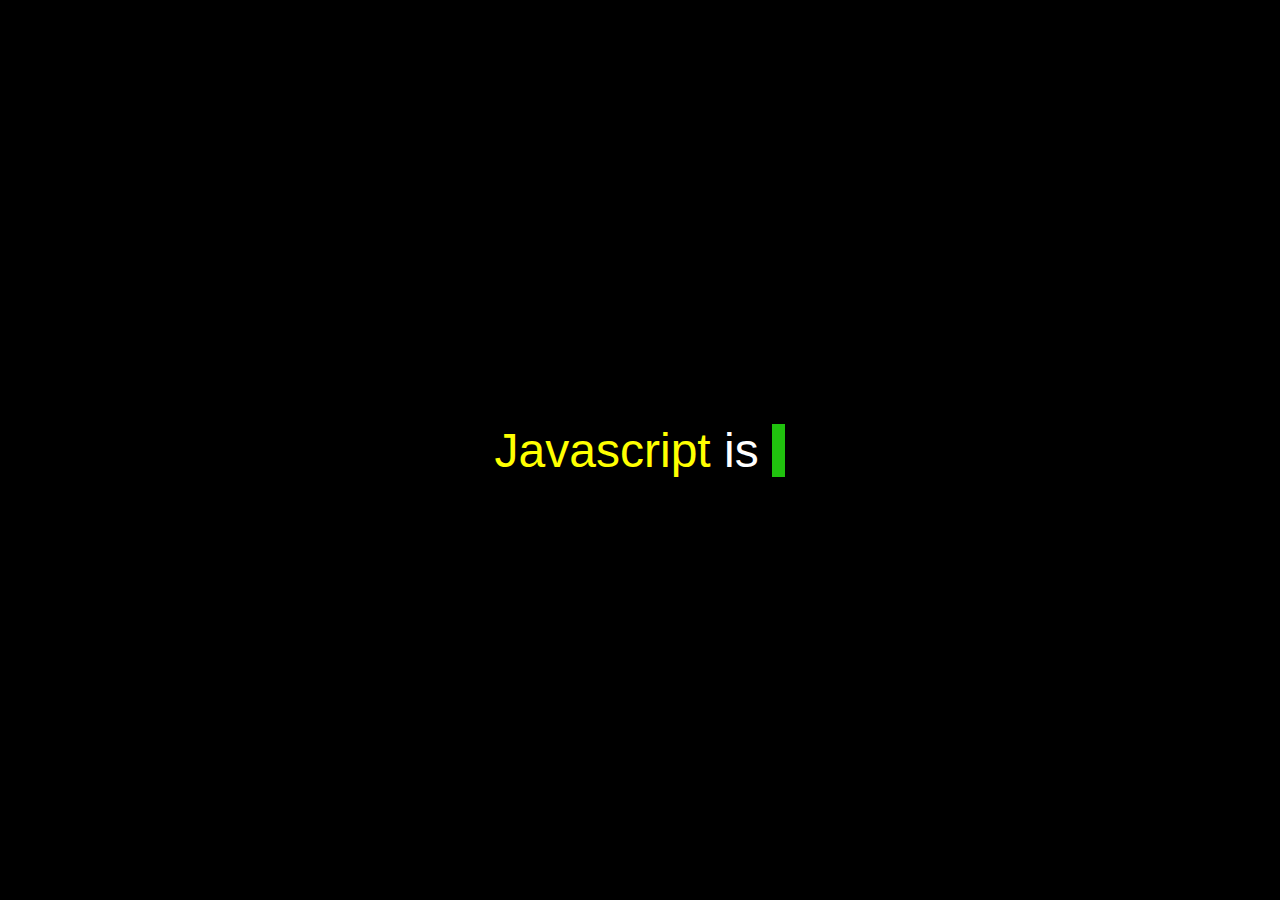
<file: AutoTextProject/index.html>
<!DOCTYPE html>
<html lang="en">
<head>
    <meta charset="UTF-8">
    <meta name="viewport" content="width=device-width, initial-scale=1.0">
    <title>Auto Text</title>
    <link rel="stylesheet" href="style.css">
</head>
<body>
    <p>
        <span class="js">Javascript</span> is <span class="typed-text"></span>
        <span class="cursor">&nbsp;</span>
    </p>

    <script src="script.js"></script>
</body>
</html>
</file>
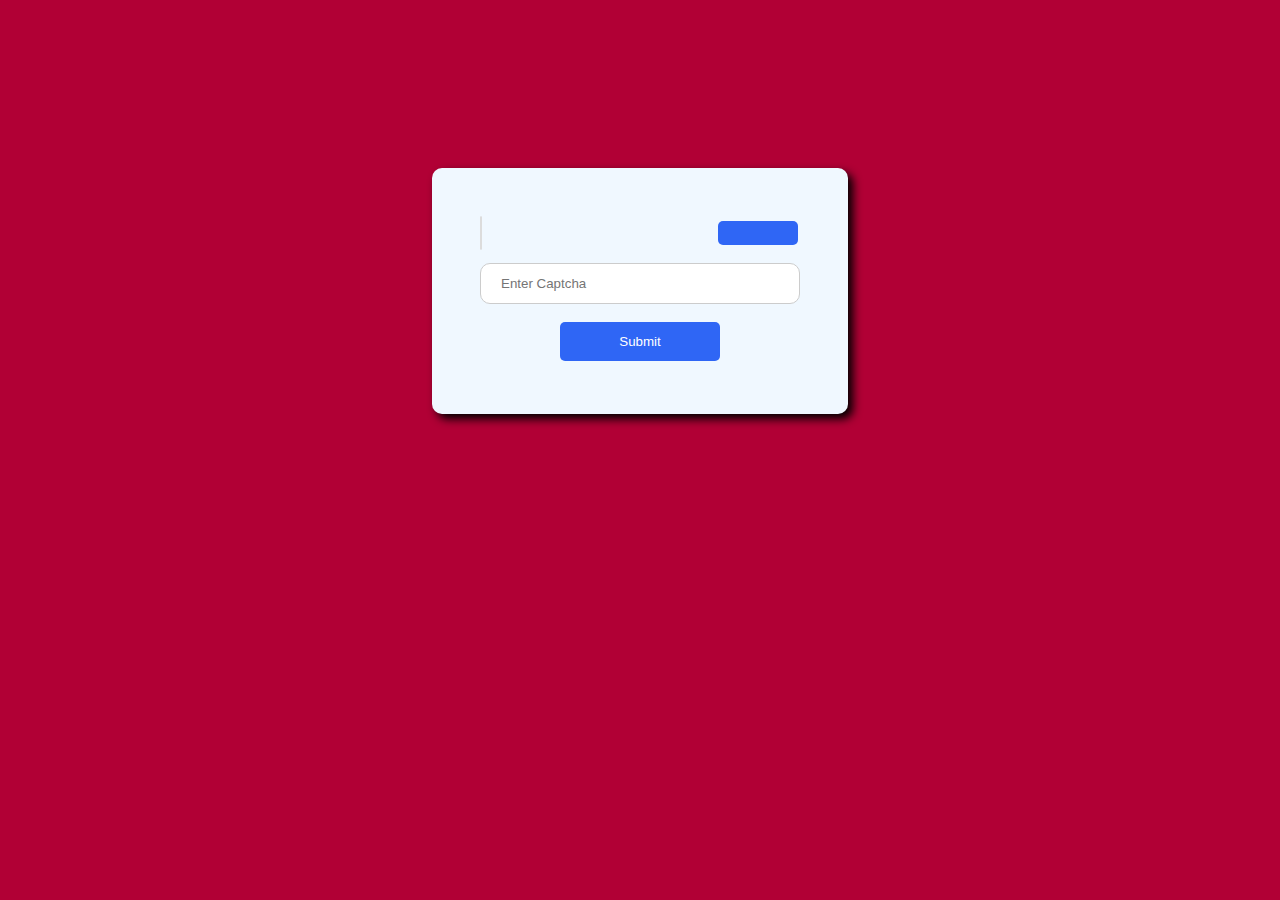
<file: CaptchaGeneratorProject/index.html>
<!DOCTYPE html>
<html lang="en">
<head>
    <meta charset="UTF-8">
    <meta name="viewport" content="width=device-width, initial-scale=1.0">
    <title>Captcha Generator</title>
    <link rel="stylesheet" href="style.css">
    <link rel="stylesheet" href="https://cdnjs.cloudflare.com/ajax/libs/font-awesome/6.6.0/css/all.min.css" integrity="sha512-Kc323vGBEqzTmouAECnVceyQqyqdsSiqLQISBL29aUW4U/M7pSPA/gEUZQqv1cwx4OnYxTxve5UMg5GT6L4JJg==" crossorigin="anonymous" referrerpolicy="no-referrer" />
</head>
<body>
    <div class="container">
        <div style="width: 100%; display: flex; justify-content: space-between;">
            <div id="captcha">
            </div>
            <button class="regenerateBtn" style="width: 5rem;" onclick="create()">
                <i class="fas fa-redo"> </i>
            </button>
        </div>
        <input type="text" placeholder="Enter Captcha" id="captchaTextBox">
        <button onclick="validate()">Submit</button>
    </div>

    <script src="script.js"></script>
</body>
</html>
</file>
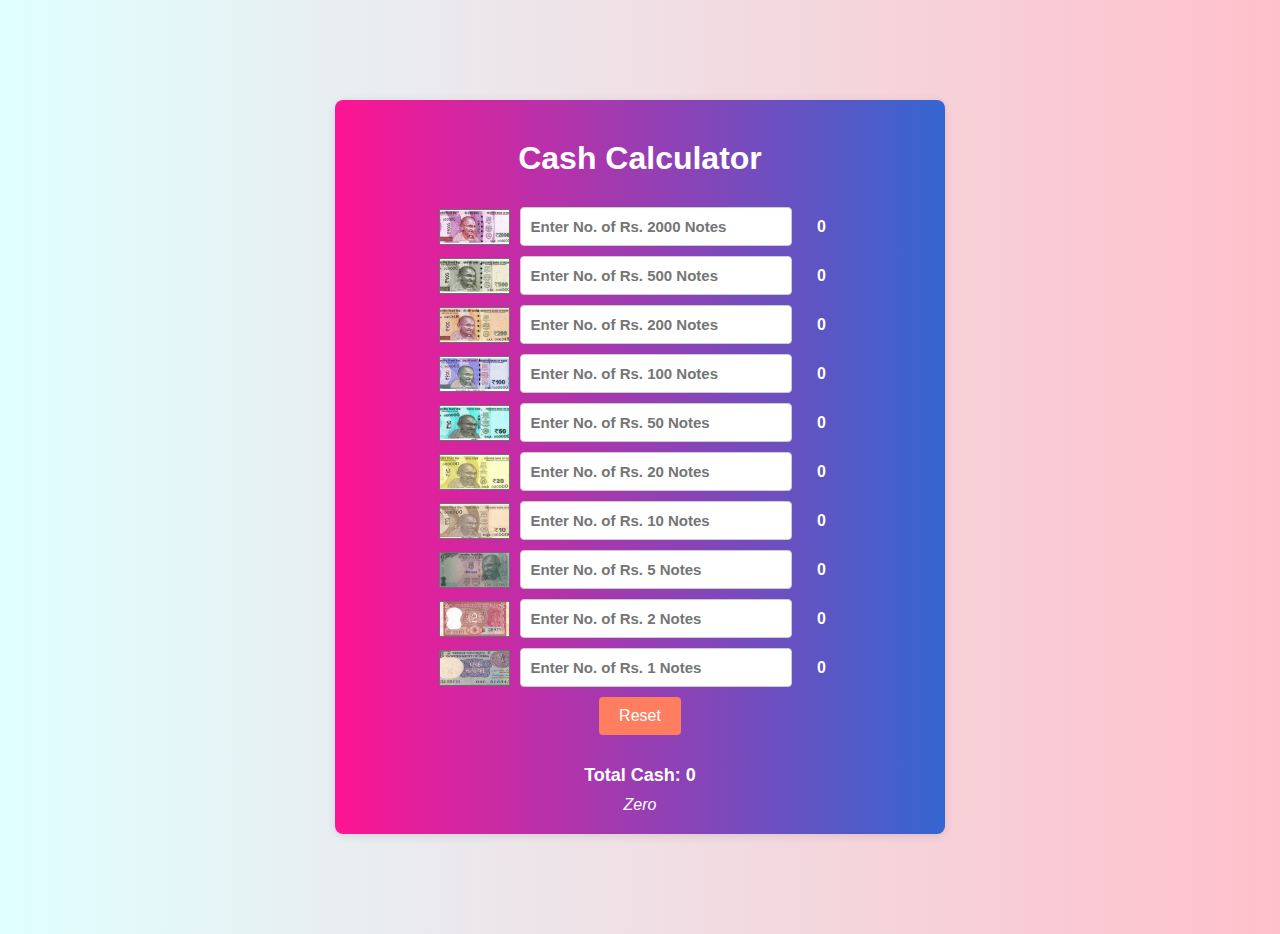
<file: CashCalculatorAppProject/index.html>
<!DOCTYPE html>
<html lang="en">
<head>
    <meta charset="UTF-8">
    <meta name="viewport" content="width=device-width, initial-scale=1.0">
    <title>Cash Calculator App</title>
    <link rel="stylesheet" href="style.css">
</head>
<body>
    
    <div class="container">
        <h1 class="header">Cash Calculator</h1>

        <div class="row">
            <img src="images/two_thousand_note.png">
            <input type="number" id="et2000" class="cash-input" placeholder="Enter No. of Rs. 2000 Notes">
            <span id="txt2000" class="cash-text">0</span>
        </div>

        <div class="row">
            <img src="images/five_hundred_note.png">
            <input type="number" id="et500" class="cash-input" placeholder="Enter No. of Rs. 500 Notes">
            <span id="txt500" class="cash-text">0</span>
        </div>

        <div class="row">
            <img src="images/two_hundred_note.png">
            <input type="number" id="et200" class="cash-input" placeholder="Enter No. of Rs. 200 Notes">
            <span id="txt200" class="cash-text">0</span>
        </div>

        <div class="row">
            <img src="images/one_hundred.png">
            <input type="number" id="et100" class="cash-input" placeholder="Enter No. of Rs. 100 Notes">
            <span id="txt100" class="cash-text">0</span>
        </div>

        <div class="row">
            <img src="images/fifty_note.png">
            <input type="number" id="et50" class="cash-input" placeholder="Enter No. of Rs. 50 Notes">
            <span id="txt50" class="cash-text">0</span>
        </div>

        <div class="row">
            <img src="images/twenty_note.png">
            <input type="number" id="et20" class="cash-input" placeholder="Enter No. of Rs. 20 Notes">
            <span id="txt20" class="cash-text">0</span>
        </div>
        
        <div class="row">
            <img src="images/ten_note.png">
            <input type="number" id="et10" class="cash-input" placeholder="Enter No. of Rs. 10 Notes">
            <span id="txt10" class="cash-text">0</span>
        </div> 

        <div class="row">
            <img src="images/five_note.png">
            <input type="number" id="et5" class="cash-input" placeholder="Enter No. of Rs. 5 Notes">
            <span id="txt5" class="cash-text">0</span>
        </div>

        <div class="row">
            <img src="images/two_note.png">
            <input type="number" id="et2" class="cash-input" placeholder="Enter No. of Rs. 2 Notes">
            <span id="txt2" class="cash-text">0</span>
        </div>
        
        <div class="row">
            <img src="images/one_note.png">
            <input type="number" id="et1" class="cash-input" placeholder="Enter No. of Rs. 1 Notes">
            <span id="txt1" class="cash-text">0</span>
        </div> 

        <div class="row">
            <button id="btnReset">Reset</button>
        </div>

        <div class="row result-part">
            <span id="textFinalCash">Total Cash: 0 </span>
            <span id="textFinalCashInWords"> Zero</span>
        </div>

    </div>

    <script src="script.js"></script>
</body>
</html>
</file>
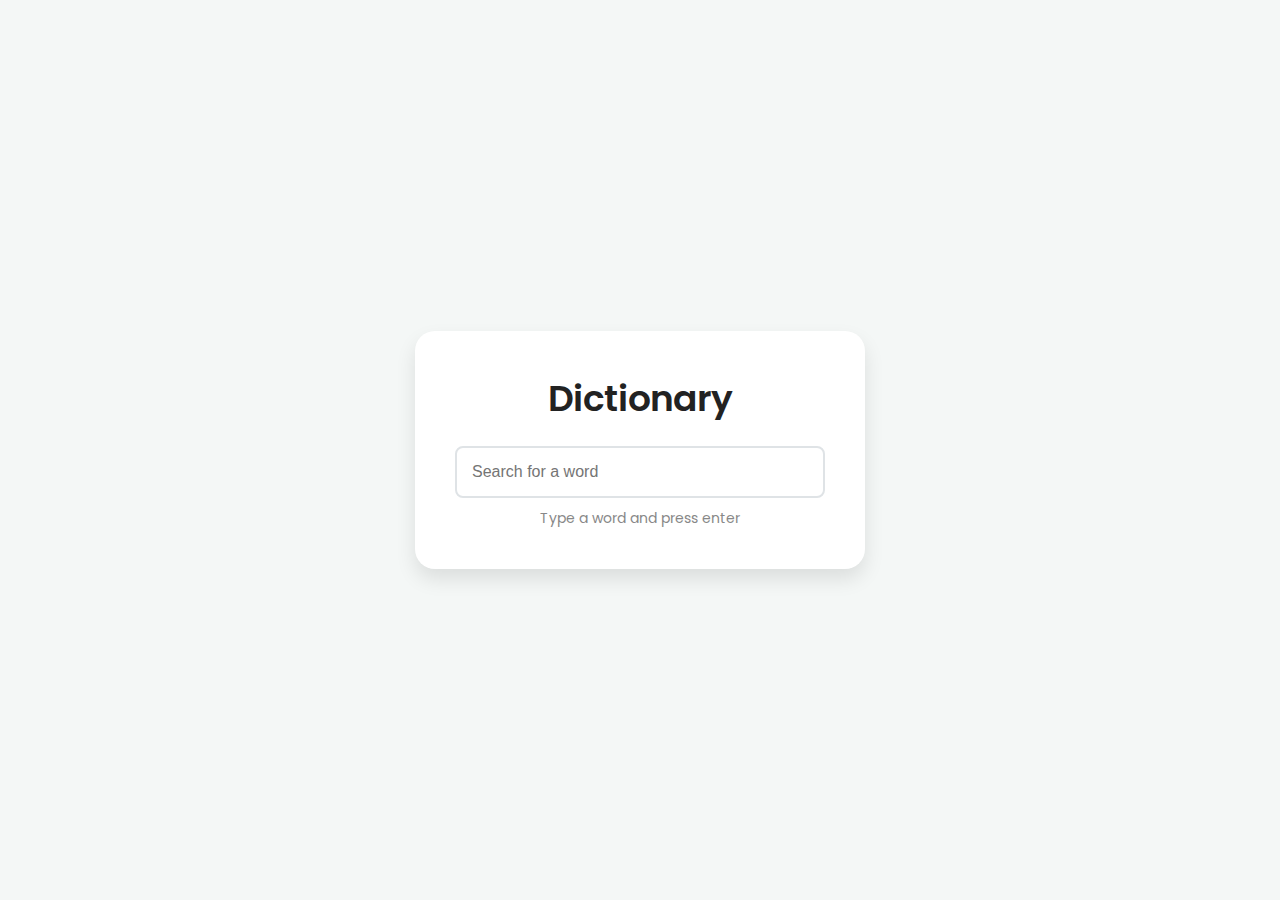
<file: DictionaryAppProject/index.html>
<!DOCTYPE html>
<html lang="en">
<head>
    <meta charset="UTF-8">
    <meta name="viewport" content="width=device-width, initial-scale=1.0">
    <title>Dictionary App</title>
    <link rel="stylesheet" href="style.css">
    <link href="https://fonts.googleapis.com/css2?family=Poppins:wght@300;400;600&display=swap" rel="stylesheet">

</head>
<body>
    <div class="container">
        <h1 class="heading">Dictionary</h1>
        <input type="text" placeholder="Search for a word" class="input" id="input">
        <p class="info-text" id="info-text">Type a word and press enter</p>

        <div class="meaning-container" id="meaning-container">
            <p>Word title: <span id="title" class="title">___</span></p>
            <p>Meaning: <span id="meaning" class="meaning">___</span></p>
            <audio src="" controls id="audio"></audio>
        </div>
    </div>

    <script src="script.js"></script>
</body>
</html>
</file>
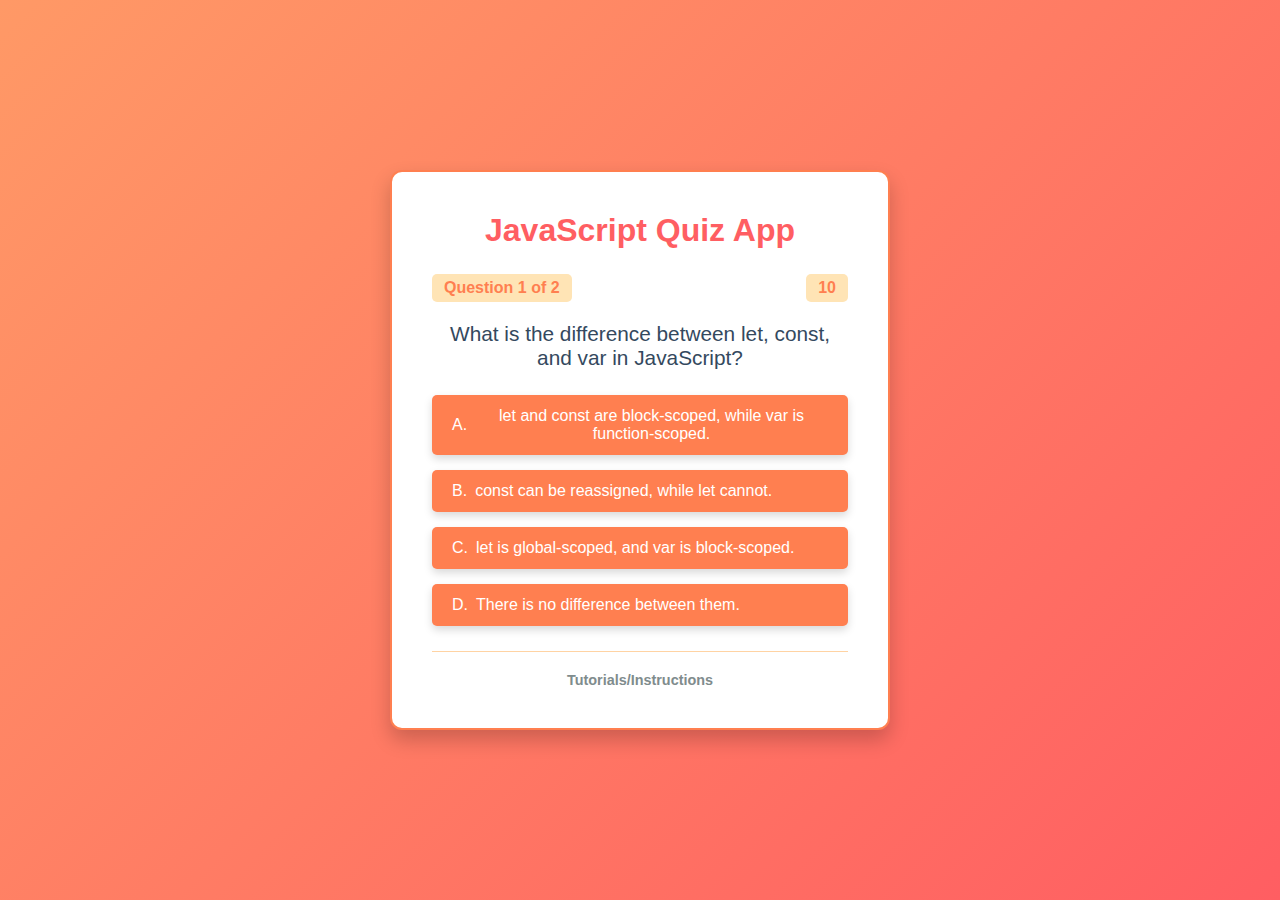
<file: Quiz App/index.html>
<!DOCTYPE html>
<html lang="en">
<head>
    <meta charset="UTF-8">
    <meta name="viewport" content="width=device-width, initial-scale=1.0">
    <title>Quiz App</title>
    <link rel="stylesheet" href="style.css">
</head>
<body>
    
    <div class="container">
        <div class="quiz-box">
            <div id="quiz">
                <h1>JavaScript Quiz App</h1>
                <div class="quiz-header">
                    <p id="progress">Question x of y</p>
                    <p id="count-down">10</p>
                </div>
                <p id="question">What is your name?</p>

                <div class="buttons">
                    <button class="btn" id="btn0">
                        A. <span id="choice0"></span>
                    </button>
                    <button class="btn" id="btn1">
                        B. <span id="choice1"></span>
                    </button>
                    <button class="btn" id="btn2">
                        C. <span id="choice2"></span>
                    </button>
                    <button class="btn" id="btn3">
                        D. <span id="choice3"></span>
                    </button>
                </div>
                <hr>
                <footer>
                    <p>Tutorials/Instructions</p>
                </footer>
            </div>
        </div>
    </div>

    <script src="script.js"></script>
</body>
</html>
</file>
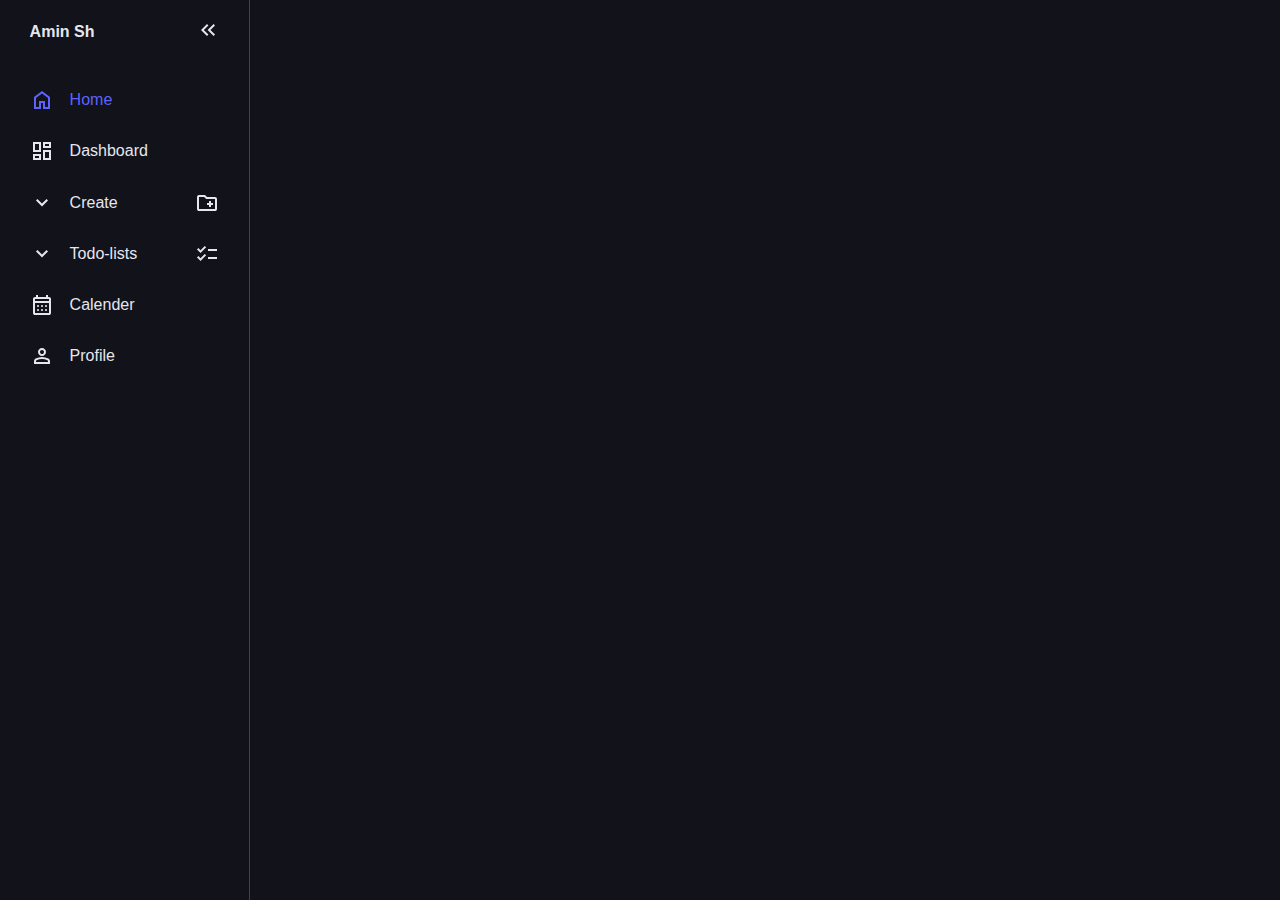
<file: Sidebar Menu 3/index.html>
<!DOCTYPE html>
<html lang="en">
<head>
    <meta charset="UTF-8">
    <meta name="viewport" content="width=device-width, initial-scale=1.0">
    <title>Home</title>
    <link rel="stylesheet" href="style.css">
</head>
<body>
    
    <nav id="sidebar">
        <ul>    
            <li>
                <span class="logo">Amin Sh</span>
                <button onclick=toggleSidebar() id="toggle-btn">
                    <svg xmlns="http://www.w3.org/2000/svg" height="24px" viewBox="0 -960 960 960" width="24px" fill="#5f6368"><path d="M440-240 200-480l240-240 56 56-183 184 183 184-56 56Zm264 0L464-480l240-240 56 56-183 184 183 184-56 56Z"/></svg>
                </button>
            </li>
            <li class="active">
                <a href="index.html">
                    <svg xmlns="http://www.w3.org/2000/svg" height="24px" viewBox="0 -960 960 960" width="24px" fill="#5f6368"><path d="M240-200h120v-240h240v240h120v-360L480-740 240-560v360Zm-80 80v-480l320-240 320 240v480H520v-240h-80v240H160Zm320-350Z"/></svg>
                    <span>Home</span>
                </a>
            </li>
            <li>
                <a href="dashboard.html">
                    <svg xmlns="http://www.w3.org/2000/svg" height="24px" viewBox="0 -960 960 960" width="24px" fill="#5f6368"><path d="M520-600v-240h320v240H520ZM120-440v-400h320v400H120Zm400 320v-400h320v400H520Zm-400 0v-240h320v240H120Zm80-400h160v-240H200v240Zm400 320h160v-240H600v240Zm0-480h160v-80H600v80ZM200-200h160v-80H200v80Zm160-320Zm240-160Zm0 240ZM360-280Z"/></svg>
                    <span>Dashboard</span>
                </a>
            </li>
            <li>
                <button onclick=toggleSubMenu(this) class="dropdown-btn">
                    <svg xmlns="http://www.w3.org/2000/svg" height="24px" viewBox="0 -960 960 960" width="24px" fill="#5f6368"><path d="M480-344 240-584l56-56 184 184 184-184 56 56-240 240Z"/></svg>
                    <span>Create</span>
                    <svg xmlns="http://www.w3.org/2000/svg" height="24px" viewBox="0 -960 960 960" width="24px" fill="#5f6368"><path d="M560-320h80v-80h80v-80h-80v-80h-80v80h-80v80h80v80ZM160-160q-33 0-56.5-23.5T80-240v-480q0-33 23.5-56.5T160-800h240l80 80h320q33 0 56.5 23.5T880-640v400q0 33-23.5 56.5T800-160H160Zm0-80h640v-400H447l-80-80H160v480Zm0 0v-480 480Z"/></svg>
                </button>
                <ul class="sub-menu">
                    <div>
                        <li><a href="#">Folder</a></li>
                        <li><a href="#">Document</a></li>
                        <li><a href="#">Project</a></li>
                    </div>
                    
                </ul>
            </li>
            <li>
                <button onclick=toggleSubMenu(this) class="dropdown-btn">
                    <svg xmlns="http://www.w3.org/2000/svg" height="24px" viewBox="0 -960 960 960" width="24px" fill="#5f6368"><path d="M480-344 240-584l56-56 184 184 184-184 56 56-240 240Z"/></svg>
                    <span>Todo-lists</span>
                    <svg xmlns="http://www.w3.org/2000/svg" height="24px" viewBox="0 -960 960 960" width="24px" fill="#5f6368"><path d="M222-200 80-342l56-56 85 85 170-170 56 57-225 226Zm0-320L80-662l56-56 85 85 170-170 56 57-225 226Zm298 240v-80h360v80H520Zm0-320v-80h360v80H520Z"/></svg>
                </button>
                <ul class="sub-menu">
                    <div>
                        <li><a href="#">Work</a></li>
                        <li><a href="#">Private</a></li>
                        <li><a href="#">Coding</a></li>
                        <li><a href="#">Gardening</a></li>
                        <li><a href="#">School</a></li>
                    </div>
                    
                </ul>
            </li>
            <li>
                <a href="calender.html">
                    <svg xmlns="http://www.w3.org/2000/svg" height="24px" viewBox="0 -960 960 960" width="24px" fill="#5f6368"><path d="M200-80q-33 0-56.5-23.5T120-160v-560q0-33 23.5-56.5T200-800h40v-80h80v80h320v-80h80v80h40q33 0 56.5 23.5T840-720v560q0 33-23.5 56.5T760-80H200Zm0-80h560v-400H200v400Zm0-480h560v-80H200v80Zm0 0v-80 80Zm280 240q-17 0-28.5-11.5T440-440q0-17 11.5-28.5T480-480q17 0 28.5 11.5T520-440q0 17-11.5 28.5T480-400Zm-160 0q-17 0-28.5-11.5T280-440q0-17 11.5-28.5T320-480q17 0 28.5 11.5T360-440q0 17-11.5 28.5T320-400Zm320 0q-17 0-28.5-11.5T600-440q0-17 11.5-28.5T640-480q17 0 28.5 11.5T680-440q0 17-11.5 28.5T640-400ZM480-240q-17 0-28.5-11.5T440-280q0-17 11.5-28.5T480-320q17 0 28.5 11.5T520-280q0 17-11.5 28.5T480-240Zm-160 0q-17 0-28.5-11.5T280-280q0-17 11.5-28.5T320-320q17 0 28.5 11.5T360-280q0 17-11.5 28.5T320-240Zm320 0q-17 0-28.5-11.5T600-280q0-17 11.5-28.5T640-320q17 0 28.5 11.5T680-280q0 17-11.5 28.5T640-240Z"/></svg>
                    <span>Calender</span>
                </a>
            </li>
            <li>
                <a href="profile.html">
                    <svg xmlns="http://www.w3.org/2000/svg" height="24px" viewBox="0 -960 960 960" width="24px" fill="#5f6368"><path d="M480-480q-66 0-113-47t-47-113q0-66 47-113t113-47q66 0 113 47t47 113q0 66-47 113t-113 47ZM160-160v-112q0-34 17.5-62.5T224-378q62-31 126-46.5T480-440q66 0 130 15.5T736-378q29 15 46.5 43.5T800-272v112H160Zm80-80h480v-32q0-11-5.5-20T700-306q-54-27-109-40.5T480-360q-56 0-111 13.5T260-306q-9 5-14.5 14t-5.5 20v32Zm240-320q33 0 56.5-23.5T560-640q0-33-23.5-56.5T480-720q-33 0-56.5 23.5T400-640q0 33 23.5 56.5T480-560Zm0-80Zm0 400Z"/></svg>
                    <span>Profile</span>
                </a>
            </li>
        </ul>
    </nav>
    <main></main>

    <script type="text/javascript" src="script.js" defer></script>
</body>
</html>
</file>
<file: AutoTextProject/style.css>
*{
    padding: 0;
    margin: 0;
    box-sizing: border-box;
}

body{
    background-color: #000;
    color: white;
    display: flex;
    justify-content: center;
    align-items: center;
    height: 100vh;
    font-family:'Gill Sans', 'Gill Sans MT', Calibri, 'Trebuchet MS', sans-serif;

}

p{
    font-size: 3rem;
}

.js{
    color: yellow;
}

.typed-text{
    color: #20c20e;
}

.cursor{
    background: #20c20e;
}
</file>
<file: CaptchaGeneratorProject/style.css>
body{
    display: flex;
    align-items: center;
    justify-content: center;
    padding-top: 10rem;
    background-color: rgb(177, 0, 53);
}

.container{
    width: 20rem;
    background-color: aliceblue;
    border-radius: 10px;
    padding: 3rem;
    display: flex;
    justify-content: center;
    align-items: center;
    flex-direction: column;
    box-shadow: 5px 5px 10px black;
}

#captcha{
    border-radius: 5px;
    border: 1px solid gainsboro;
    display: flex;
    align-items: center;
    justify-content: center;
}

input{
    padding: 12px 20px;
    display: inline-block;
    border: 1px solid #ccc;
    border-radius: 10px;
    box-sizing: border-box;
    width: 100%;
    margin: 13px 0;
}

button{
    background-color: #2f66f5;
    border: none;
    border-radius: 5px;
    color: white;
    padding: 12px 30px;
    text-decoration: none;
    cursor: pointer;
    width: 50%;
    margin: 5px 2px;
}

canvas{
    pointer-events: none;
}
</file>
<file: CashCalculatorAppProject/style.css>
body{
    margin: 0;
    padding: 0;
    background: linear-gradient(to right, #E0FFFF, #FFC0CB);
    font-family: Arial, sans-serif;
    color: #333;
}

.container{
    max-width: 600px;
    margin: 100px auto;
    padding: 20px 5px;
    background: linear-gradient(to left, #3466d1 ,#FF1493);
    border-radius: 8px;
    box-shadow: 0 2px 10px rgba(0, 0, 0, 0.1);
    animation: fadeIn 1s ease;
    display: flex;
    align-items: center;
    flex-direction: column;
}

@keyframes fadeIn {
    
    0%{
        opacity: 0;
        transform: translateY(-20px);
    }

    100%{
        opacity: 1;
        transform: translateY(0);
    }

}

.header{
    text-align: center;
    margin: 20px;
    color: #fff;
}

.row{
    margin-top: 10px;
    display: flex;
    justify-content: center;
    align-items: center;
    transition: transform 0.2s ease;
}

.row:hover{
    transform: scale(1.05);
}

img{
    margin-right: 10px;
}

input[type="number"]{
    padding: 10px;
    font-size: 15px;
    width: 250px;
    border-radius: 4px;
    border: 1px solid #ccc;
    flex: 1;
    transition: border-color 0.3s ease;
    background-color: #fff;
    color: #333;
    font-weight: 600;
}

input[type="number"]:focus{
    border-color: #ff7ef5;
    outline: none;
    box-shadow: 0 0 2px #ff7e5f;
}

input[type="number"]::-webkit-inner-spin-button,
input[type="number"]::-webkit-outer-spin-button
{
    -webkit-appearance: none;
    margin: 0;
}
   
.cash-text{
    font-weight: bold;
    margin-left: 10px;
    width: 40px;
    display: inline-block;
    text-align: center;
    color: white;
}

button{
    padding: 10px 20px;
    font-size: 16px;
    background-color: #ff7e5f;
    color: #fff;
    border: none;
    border-radius: 4px;
    cursor: pointer;
    transition: background-color 0.3s ease;
    align-self: flex-end;
}

button:hover{
    background-color: #ff6c4a;
}

#textFinalCash{

    font-size: 18px;
    font-weight: bold;
    margin-top: 20px;
    color: #ffffff;

}

#textFinalCashInWords{

    margin-top: 10px;
    font-style: italic;
    color: #fff;

}

.result-part{
    display: flex;
    flex-direction: column;
}
</file>
<file: DictionaryAppProject/style.css>
* {
    margin: 0;
    box-sizing: border-box;
}

body {
    background-color: #f4f7f6;
    font-family: 'Poppins', sans-serif;
    display: flex;
    align-items: center;
    justify-content: center;
    height: 100vh;
    overflow: hidden;
    color: #333;
}

.container {
    background-color: #ffffff;
    padding: 40px;
    border-radius: 20px;
    box-shadow: 0px 10px 20px rgba(0, 0, 0, 0.1);
    text-align: center;
    max-width: 450px;
    width: 100%;
}

.heading {
    font-size: 36px;
    color: #222;
    margin-bottom: 20px;
    font-weight: 600;
}

.input {
    width: 100%;
    padding: 15px;
    border: 2px solid #dfe3e6;
    border-radius: 8px;
    font-size: 16px;
    color: #333;
    transition: border-color 0.3s ease;
    outline: none;
}

.input:focus {
    border-color: #007bff;
}

.info-text {
    margin-top: 10px;
    font-size: 14px;
    color: #888;
}

.meaning-container {
    display: none;
    margin-top: 20px;
}

.meaning-container p {
    font-size: 18px;
    color: #333;
    margin-bottom: 10px;
}

.title {
    font-weight: bold;
    color: #007bff;
}

.meaning {
    font-style: italic;
    color: #444;
}

audio {
    margin-top: 15px;
    width: 100%;
    outline: none;
    background-color: #f1f3f4;
    border-radius: 10px;
    box-shadow: 0px 5px 10px rgba(0, 0, 0, 0.05);
}

.meaning-container.fade-in {
    animation: fadeIn 0.3s ease-in-out;
}

@keyframes fadeIn {
    from {
        opacity: 0;
        transform: translateY(20px);
    }
    to {
        opacity: 1;
        transform: translateY(0);
    }
}
</file>
<file: Quiz App/style.css>
*,
*::before,
*::after {
    box-sizing: border-box;
    margin: 0;
    padding: 0;
}

body {
    font-family: Arial, sans-serif;
    background: linear-gradient(135deg, #ff9966, #ff5e62);
    display: flex;
    justify-content: center;
    align-items: center;
    min-height: 100vh;
    color: #333;
}

.container {
    display: flex;
    justify-content: center;
    align-items: center;
    width: 100%;
    max-width: 600px;
    padding: 20px;
}

.quiz-box {
    background: #fff;
    border-radius: 12px;
    box-shadow: 0 10px 20px rgba(0, 0, 0, 0.2);
    padding: 40px;
    width: 100%;
    max-width: 500px;
    border: 2px solid #ff7f50;
}

h1 {
    font-size: 2em;
    color: #2c3e50;
    text-align: center;
    margin-bottom: 25px;
    color: #ff5e62;
}

.quiz-header {
    display: flex;
    justify-content: space-between;
    align-items: center;
    font-size: 1em;
    font-weight: bold;
    color: #ff7f50;
    margin-bottom: 20px;
}

#progress,
#count-down {
    padding: 5px 12px;
    background-color: #ffe4b5;
    border-radius: 5px;
}

#question {
    font-size: 1.3em;
    color: #34495e;
    margin-bottom: 25px;
    text-align: center;
}

.buttons {
    display: flex;
    flex-direction: column;
    gap: 15px;
    margin-bottom: 25px;
}

.btn {
    display: flex;
    align-items: center;
    justify-content: start;
    padding: 12px 20px;
    font-size: 1em;
    font-weight: 500;
    color: #fff;
    background-color: #ff7f50;
    border: none;
    border-radius: 5px;
    cursor: pointer;
    transition: background-color 0.3s ease, transform 0.2s, box-shadow 0.3s ease;
    box-shadow: 0 4px 8px rgba(0, 0, 0, 0.15);
}

.btn:hover {
    background-color: #ff5e62;
    transform: translateY(-3px);
    box-shadow: 0 8px 12px rgba(0, 0, 0, 0.2);
}

.btn:active {
    transform: translateY(0);
    box-shadow: 0 4px 8px rgba(0, 0, 0, 0.15);
}

.btn span {
    margin-left: 8px;
}

hr {
    border: none;
    height: 1px;
    background: #ffd3a3;
    margin: 20px 0;
}

footer {
    font-size: 0.9em;
    color: #95a5a6;
    text-align: center;
}

footer p {
    font-weight: bold;
    color: #7f8c8d;
    margin-top: 10px;
}

@media (max-width: 768px) {
    .quiz-box {
        padding: 30px;
    }

    h1 {
        font-size: 1.8em;
    }

    #question {
        font-size: 1.1em;
    }

    .btn {
        font-size: 0.95em;
    }
}
</file>
<file: Sidebar Menu 3/style.css>
:root{
    --base-clr: #11121a;
    --line-clr: #42434a;
    --hover-clr: #222533;
    --text-clr: #e6e6ef;
    --accent-clr: #5e63ff;
    --secondary-text-clr: #b0b3c1;
}

*{
    margin: 0;
    padding: 0;

}

html{
    font-family: sans-serif;
    line-height: 1.5rem;
}

body{
    min-height: 100vh;
    min-height: 100dvh;
    background-color: var(--base-clr);
    color: var(--text-clr);
    display: grid;
    grid-template-columns: auto 1fr;
}

#sidebar{
    box-sizing: border-box;
    height: 100vh;
    width: 250px;
    padding: 5px 1em;
    background-color: var(--base-clr);
    border-right: 1px solid var(--line-clr);

    position: sticky;
    top: 0;
    align-self: start;
    transition: 300ms ease-in-out;
    overflow: hidden;
    text-wrap: nowrap;
}

#sidebar.close{
    padding: 5px;
    width: 60px;
}

#sidebar ul{
    list-style: none;
}

#sidebar > ul > li:first-child{
    display: flex;
    justify-content: flex-end;
    margin-bottom: 16px;
    .logo{
        font-weight: 600;
    }
}

#sidebar ul li.active a{
    color: var(--accent-clr);
    svg{
        fill: var(--accent-clr);
    }
}

#sidebar a, #sidebar .dropdown-btn, #sidebar .logo{
    border-radius: .5em;
    padding: .85em;
    text-decoration: none;
    color: var(--text-clr);
    display: flex;
    align-items: center;
    gap: 1em;
}

.dropdown-btn{
    width: 100%;
    text-align: left;
    background: none;
    border: none;
    font: inherit;
    cursor: pointer;
}

main{
    padding: min(30px, 7%);
}

main p{
    color: var(--secondary-text-clr);
    margin-top: 5px;
    margin-bottom: 15px;    
}

.container{
    border: 1px solid var(--line-clr);
    border-radius: 1em;
    margin-bottom: 20px;
    padding: min(3em, 15%);

    h2, p{
        margin-top: 1em;
    }
}

@media(max-width: 800px){
    body{
        grid-template-columns: 1fr;
    }

    .container{
        border: none;
        padding: 0;
    }

    #sidebar{
        height: 60px;
        width: 100%;
        border-right: none;
        border-top: 1px solid var(--line-clr);
        padding: 0;
        position: fixed;
        top: unset;
        bottom: 0;

        > ul{
            padding: 0;
            display: grid;
            grid-auto-columns: 60px;
            grid-auto-flow: column;
            align-items: center;
            overflow-x: scroll;
        }

        ul li{
            height: 100%;

        }

        ul a, ul .dropdown-btn{
            width: 60px;
            height: 60px;
            padding: 0;
            border-radius: 0;
            justify-content: center;
        }
        
        ul li span, ul li:first-child, .dropdown-btn svg:last-child{
            display: none;
        }

        ul li .sub-menu.show{
            position: fixed;
            bottom: 60px;
            left: 0;
            box-sizing: border-box;
            height: 60px;
            width: 100%;
            background-color: var(--hover-clr);
            display: flex;
            justify-content: center;

            > div{
                overflow-x: auto;
            }

            li{
                display: inline-flex;
            }

            a{
                box-sizing: border-box;
                padding: 1em;
                width: auto;
                justify-content: center;
            }
        }
    }

    
}

#sidebar svg{
    flex-shrink: 0;
    fill: var(--text-clr);
}

#sidebar a span, #sidebar .dropdown-btn span{
    flex-grow: 1;
}

#sidebar a:hover, #sidebar .dropdown-btn:hover{
    background-color: var(--hover-clr);
}

#sidebar .sub-menu{
    grid-template-rows: 0fr;
    display: grid;
    transition: 0.5s ease-in-out;

    > div{
        overflow: hidden;
    }
}

#sidebar .sub-menu.show{
    grid-template-rows: 1fr;
}

.dropdown-btn svg{
    transition: 200ms ease;
}

.rotate svg:last-child{
    rotate: 180deg;
}

#sidebar .sub-menu a{
    padding-left: 2em;
}

#toggle-btn{
    margin-left: auto;
    padding: 1em;
    border: none;
    border-radius: .5em;
    background: none;
    cursor: pointer;

    svg{
        transition: rotate 150ms ease;
    }
}

#toggle-btn:hover{
    background-color: var(--hover-clr);
}
</file>
